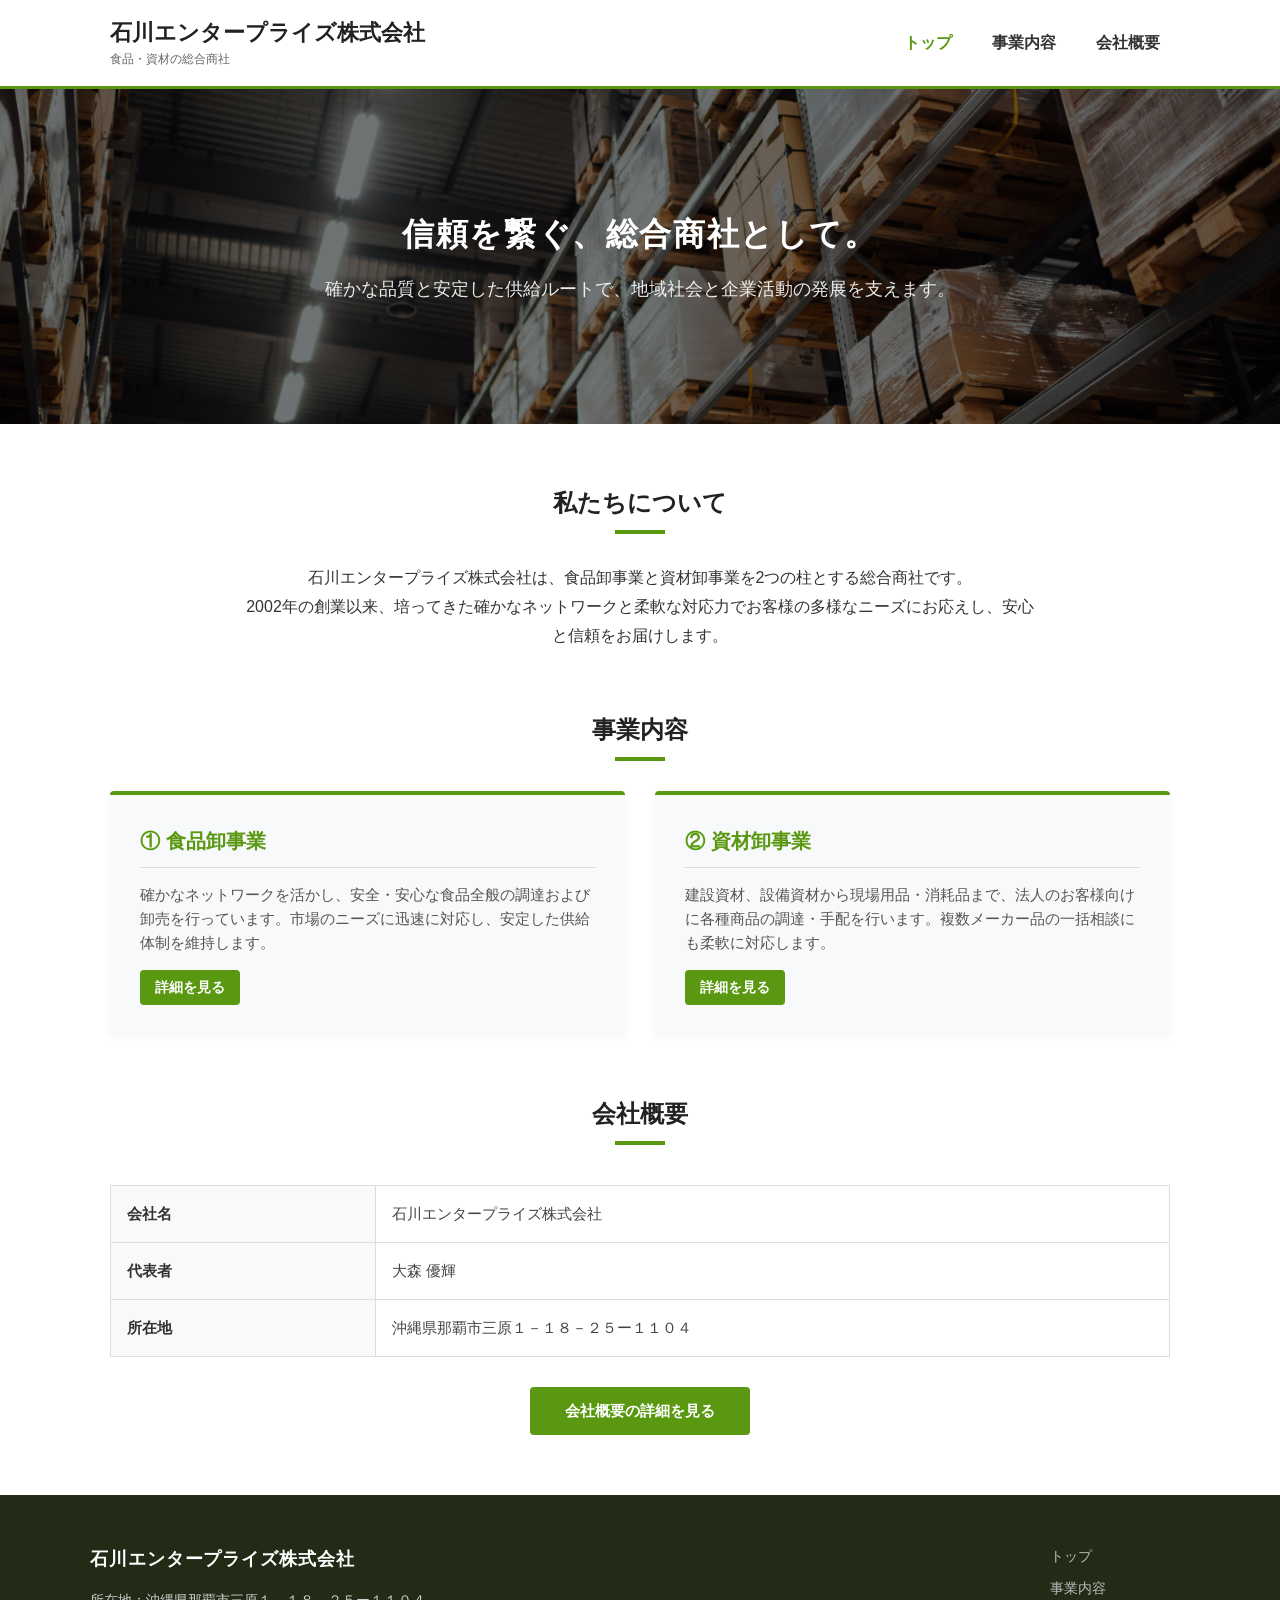
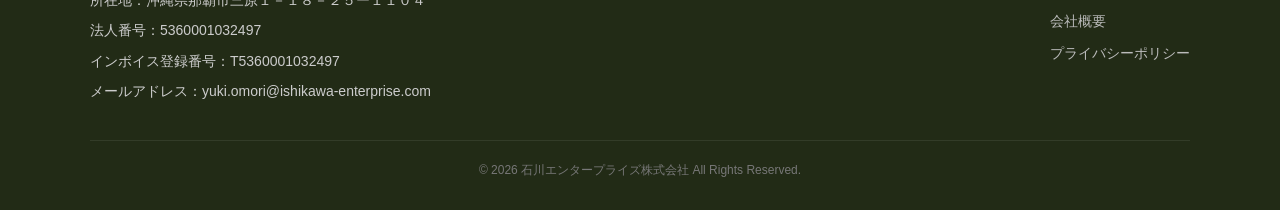
<file: index.html>
<!DOCTYPE html>
<html lang="ja">
<head>
    <meta charset="UTF-8">
    <meta name="viewport" content="width=device-width, initial-scale=1.0">
    <title>石川エンタープライズ株式会社｜食品・資材の総合商社</title>
    <link rel="stylesheet" href="css/style.css">
</head>
<body>

<header>
    <div class="header-container">
        <div class="logo">
            <a href="index.html">石川エンタープライズ株式会社<span>食品・資材の総合商社</span></a>
        </div>
        <nav>
            <ul>
                <li><a href="index.html" class="active">トップ</a></li>
                <li><a href="business.html">事業内容</a></li>
                <li><a href="company.html">会社概要</a></li>
            </ul>
        </nav>
    </div>
</header>

<section class="hero">
    <div class="hero-content">
        <h2>信頼を繋ぐ、総合商社として。</h2>
        <p>確かな品質と安定した供給ルートで、地域社会と企業活動の発展を支えます。</p>
    </div>
</section>

<main>
    <section>
        <h2 class="section-title">私たちについて</h2>
        <p class="intro-text">
            石川エンタープライズ株式会社は、食品卸事業と資材卸事業を2つの柱とする総合商社です。<br>
            2002年の創業以来、培ってきた確かなネットワークと柔軟な対応力でお客様の多様なニーズにお応えし、安心と信頼をお届けします。
        </p>
    </section>

    <section>
        <h2 class="section-title">事業内容</h2>
        <div class="business-grid">
            <div class="business-card">
                <h3>① 食品卸事業</h3>
                <p>確かなネットワークを活かし、安全・安心な食品全般の調達および卸売を行っています。市場のニーズに迅速に対応し、安定した供給体制を維持します。</p>
                <div class="btn-container" style="text-align: left; margin-top: 15px;">
                    <a href="business.html" class="btn" style="padding: 6px 15px; font-size: 14px;">詳細を見る</a>
                </div>
            </div>
            <div class="business-card">
                <h3>② 資材卸事業</h3>
                <p>建設資材、設備資材から現場用品・消耗品まで、法人のお客様向けに各種商品の調達・手配を行います。複数メーカー品の一括相談にも柔軟に対応します。</p>
                <div class="btn-container" style="text-align: left; margin-top: 15px;">
                    <a href="business.html" class="btn" style="padding: 6px 15px; font-size: 14px;">詳細を見る</a>
                </div>
            </div>
        </div>
    </section>

    <section>
        <h2 class="section-title">会社概要</h2>
        <div class="table-container">
            <table class="company-table">
                <tr>
                    <th>会社名</th>
                    <td>石川エンタープライズ株式会社</td>
                </tr>
                <tr>
                    <th>代表者</th>
                    <td>大森 優輝</td>
                </tr>
                <tr>
                    <th>所在地</th>
                    <td>沖縄県那覇市三原１－１８－２５ー１１０４</td>
                </tr>
            </table>
        </div>
        <div class="btn-container">
            <a href="company.html" class="btn">会社概要の詳細を見る</a>
        </div>
    </section>
</main>

<footer>
    <div class="footer-container">
        <div class="footer-info">
            <h4>石川エンタープライズ株式会社</h4>
            <p>所在地：沖縄県那覇市三原１－１８－２５ー１１０４</p>
            <p>法人番号：5360001032497</p>
            <p>インボイス登録番号：T5360001032497</p>
            <p>メールアドレス：yuki.omori@ishikawa-enterprise.com</p>
        </div>
        <div class="footer-links">
            <ul>
                <li><a href="index.html">トップ</a></li>
                <li><a href="business.html">事業内容</a></li>
                <li><a href="company.html">会社概要</a></li>
                <li><a href="privacy.html">プライバシーポリシー</a></li>
            </ul>
        </div>
    </div>
    <div class="footer-bottom">
        <p>&copy; 2026 石川エンタープライズ株式会社 All Rights Reserved.</p>
    </div>
</footer>

</body>
</html>
</file>
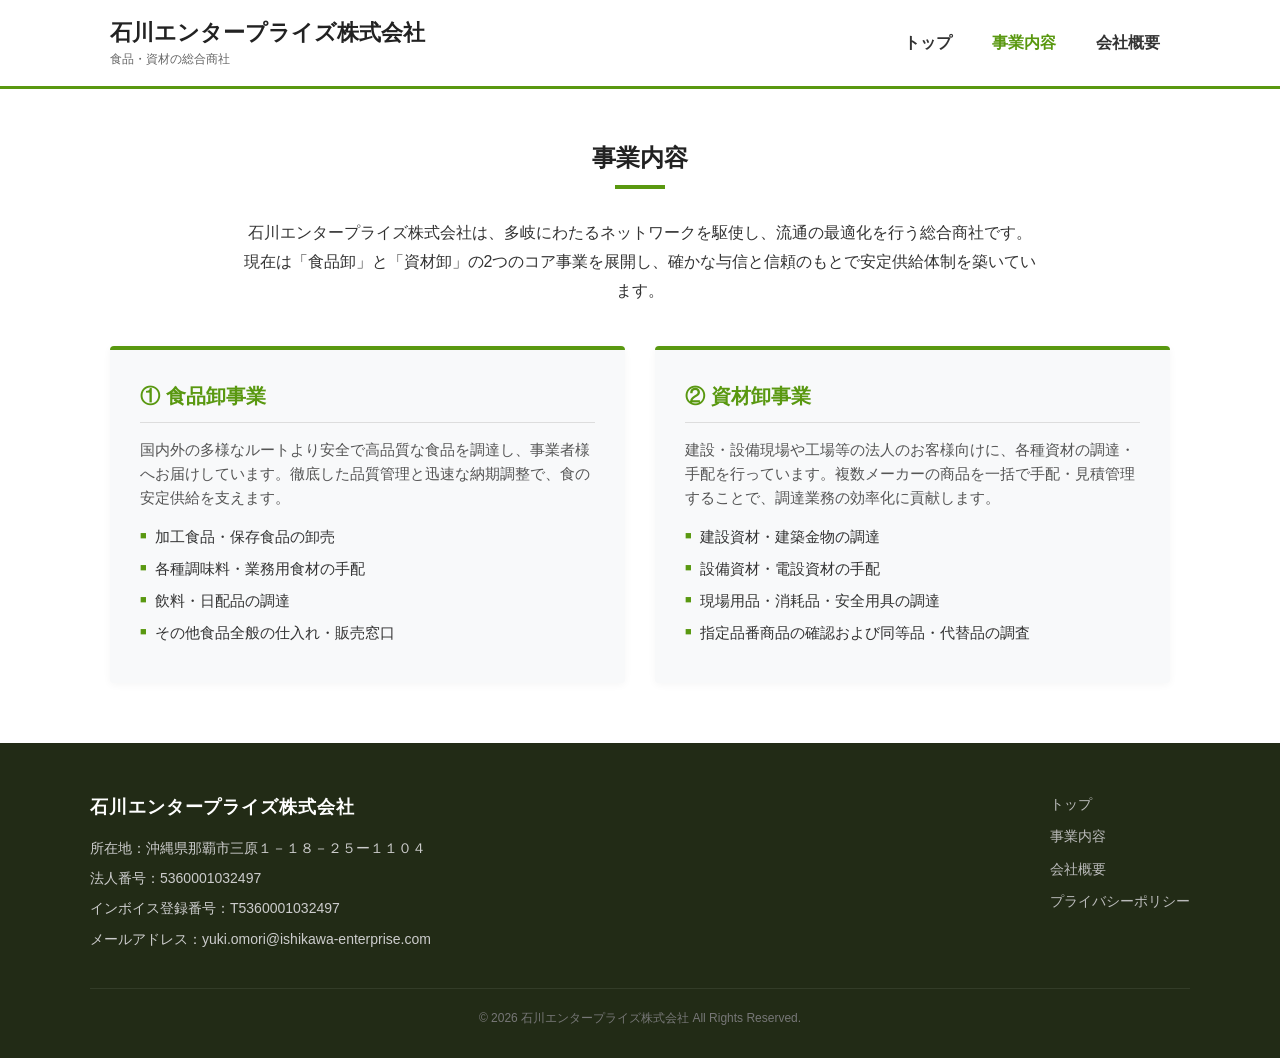
<file: business.html>
<!DOCTYPE html>
<html lang="ja">
<head>
    <meta charset="UTF-8">
    <meta name="viewport" content="width=device-width, initial-scale=1.0">
    <title>事業内容｜石川エンタープライズ株式会社</title>
    <link rel="stylesheet" href="css/style.css">
</head>
<body>

<header>
    <div class="header-container">
        <div class="logo">
            <a href="index.html">石川エンタープライズ株式会社<span>食品・資材の総合商社</span></a>
        </div>
        <nav>
            <ul>
                <li><a href="index.html">トップ</a></li>
                <li><a href="business.html" class="active">事業内容</a></li>
                <li><a href="company.html">会社概要</a></li>
            </ul>
        </nav>
    </div>
</header>

<main>
    <section>
        <h2 class="section-title">事業内容</h2>
        <p class="intro-text">
            石川エンタープライズ株式会社は、多岐にわたるネットワークを駆使し、流通の最適化を行う総合商社です。<br>
            現在は「食品卸」と「資材卸」の2つのコア事業を展開し、確かな与信と信頼のもとで安定供給体制を築いています。
        </p>

        <div class="business-grid">
            <div class="business-card">
                <h3>① 食品卸事業</h3>
                <p>国内外の多様なルートより安全で高品質な食品を調達し、事業者様へお届けしています。徹底した品質管理と迅速な納期調整で、食の安定供給を支えます。</p>
                <ul>
                    <li>加工食品・保存食品の卸売</li>
                    <li>各種調味料・業務用食材の手配</li>
                    <li>飲料・日配品の調達</li>
                    <li>その他食品全般の仕入れ・販売窓口</li>
                </ul>
            </div>

            <div class="business-card">
                <h3>② 資材卸事業</h3>
                <p>建設・設備現場や工場等の法人のお客様向けに、各種資材の調達・手配を行っています。複数メーカーの商品を一括で手配・見積管理することで、調達業務の効率化に貢献します。</p>
                <ul>
                    <li>建設資材・建築金物の調達</li>
                    <li>設備資材・電設資材の手配</li>
                    <li>現場用品・消耗品・安全用具の調達</li>
                    <li>指定品番商品の確認および同等品・代替品の調査</li>
                </ul>
            </div>
        </div>
    </section>
</main>

<footer>
    <div class="footer-container">
        <div class="footer-info">
            <h4>石川エンタープライズ株式会社</h4>
            <p>所在地：沖縄県那覇市三原１－１８－２５ー１１０４</p>
            <p>法人番号：5360001032497</p>
            <p>インボイス登録番号：T5360001032497</p>
            <p>メールアドレス：yuki.omori@ishikawa-enterprise.com</p>
        </div>
        <div class="footer-links">
            <ul>
                <li><a href="index.html">トップ</a></li>
                <li><a href="business.html">事業内容</a></li>
                <li><a href="company.html">会社概要</a></li>
                <li><a href="privacy.html">プライバシーポリシー</a></li>
            </ul>
        </div>
    </div>
    <div class="footer-bottom">
        <p>&copy; 2026 石川エンタープライズ株式会社 All Rights Reserved.</p>
    </div>
</footer>

</body>
</html>
</file>
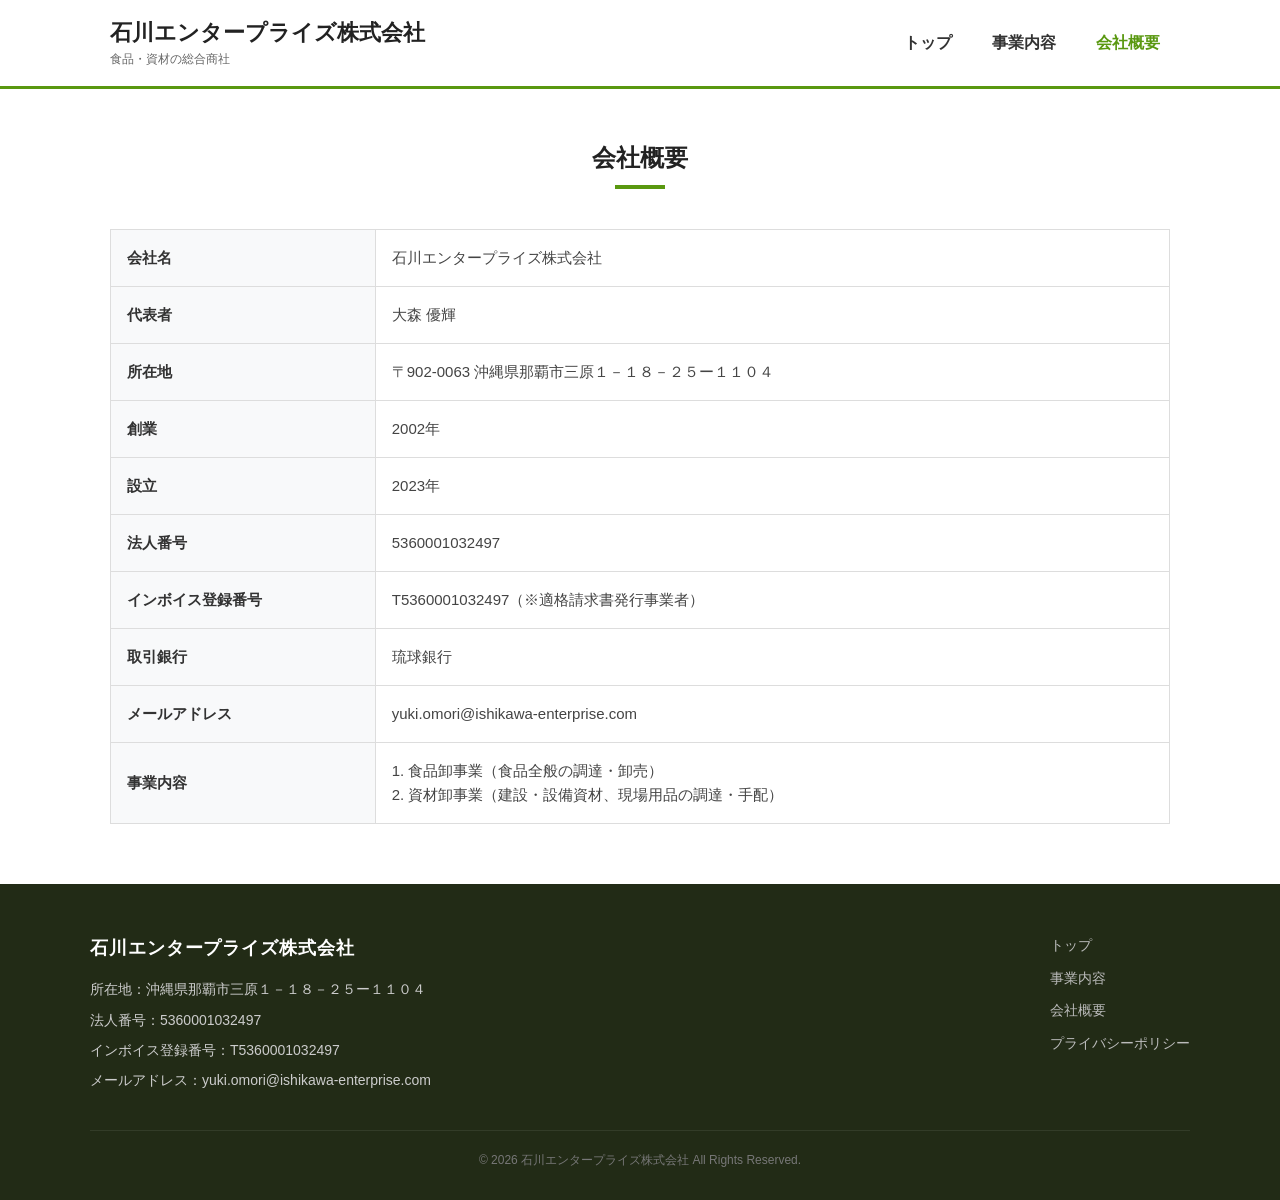
<file: company.html>
<!DOCTYPE html>
<html lang="ja">
<head>
    <meta charset="UTF-8">
    <meta name="viewport" content="width=device-width, initial-scale=1.0">
    <title>会社概要｜石川エンタープライズ株式会社</title>
    <link rel="stylesheet" href="css/style.css">
</head>
<body>

<header>
    <div class="header-container">
        <div class="logo">
            <a href="index.html">石川エンタープライズ株式会社<span>食品・資材の総合商社</span></a>
        </div>
        <nav>
            <ul>
                <li><a href="index.html">トップ</a></li>
                <li><a href="business.html">事業内容</a></li>
                <li><a href="company.html" class="active">会社概要</a></li>
            </ul>
        </nav>
    </div>
</header>

<main>
    <section>
        <h2 class="section-title">会社概要</h2>
        <div class="table-container">
            <table class="company-table">
                <tr>
                    <th>会社名</th>
                    <td>石川エンタープライズ株式会社</td>
                </tr>
                <tr>
                    <th>代表者</th>
                    <td>大森 優輝</td>
                </tr>
                <tr>
                    <th>所在地</th>
                    <td>〒902-0063 沖縄県那覇市三原１－１８－２５ー１１０４</td>
                </tr>
                <tr>
                    <th>創業</th>
                    <td>2002年</td>
                </tr>
                <tr>
                    <th>設立</th>
                    <td>2023年</td>
                </tr>
                <tr>
                    <th>法人番号</th>
                    <td>5360001032497</td>
                </tr>
                <tr>
                    <th>インボイス登録番号</th>
                    <td>T5360001032497（※適格請求書発行事業者）</td>
                </tr>
                <tr>
                    <th>取引銀行</th>
                    <td>琉球銀行</td>
                </tr>
                <tr>
<th>メールアドレス</th>
<td><a href="mailto:yuki.omori@ishikawa-enterprise.com">yuki.omori@ishikawa-enterprise.com</a></td>
                </tr>
                <tr>
                    <th>事業内容</th>
                    <td>
                        1. 食品卸事業（食品全般の調達・卸売）<br>
                        2. 資材卸事業（建設・設備資材、現場用品の調達・手配）
                    </td>
                </tr>
            </table>
        </div>
    </section>
</main>

<footer>
    <div class="footer-container">
        <div class="footer-info">
            <h4>石川エンタープライズ株式会社</h4>
            <p>所在地：沖縄県那覇市三原１－１８－２５ー１１０４</p>
            <p>法人番号：5360001032497</p>
            <p>インボイス登録番号：T5360001032497</p>
            <p>メールアドレス：yuki.omori@ishikawa-enterprise.com</p>
        </div>
        <div class="footer-links">
            <ul>
                <li><a href="index.html">トップ</a></li>
                <li><a href="business.html">事業内容</a></li>
                <li><a href="company.html">会社概要</a></li>
                <li><a href="privacy.html">プライバシーポリシー</a></li>
            </ul>
        </div>
    </div>
    <div class="footer-bottom">
        <p>&copy; 2026 石川エンタープライズ株式会社 All Rights Reserved.</p>
    </div>
</footer>

</body>
</html>
</file>
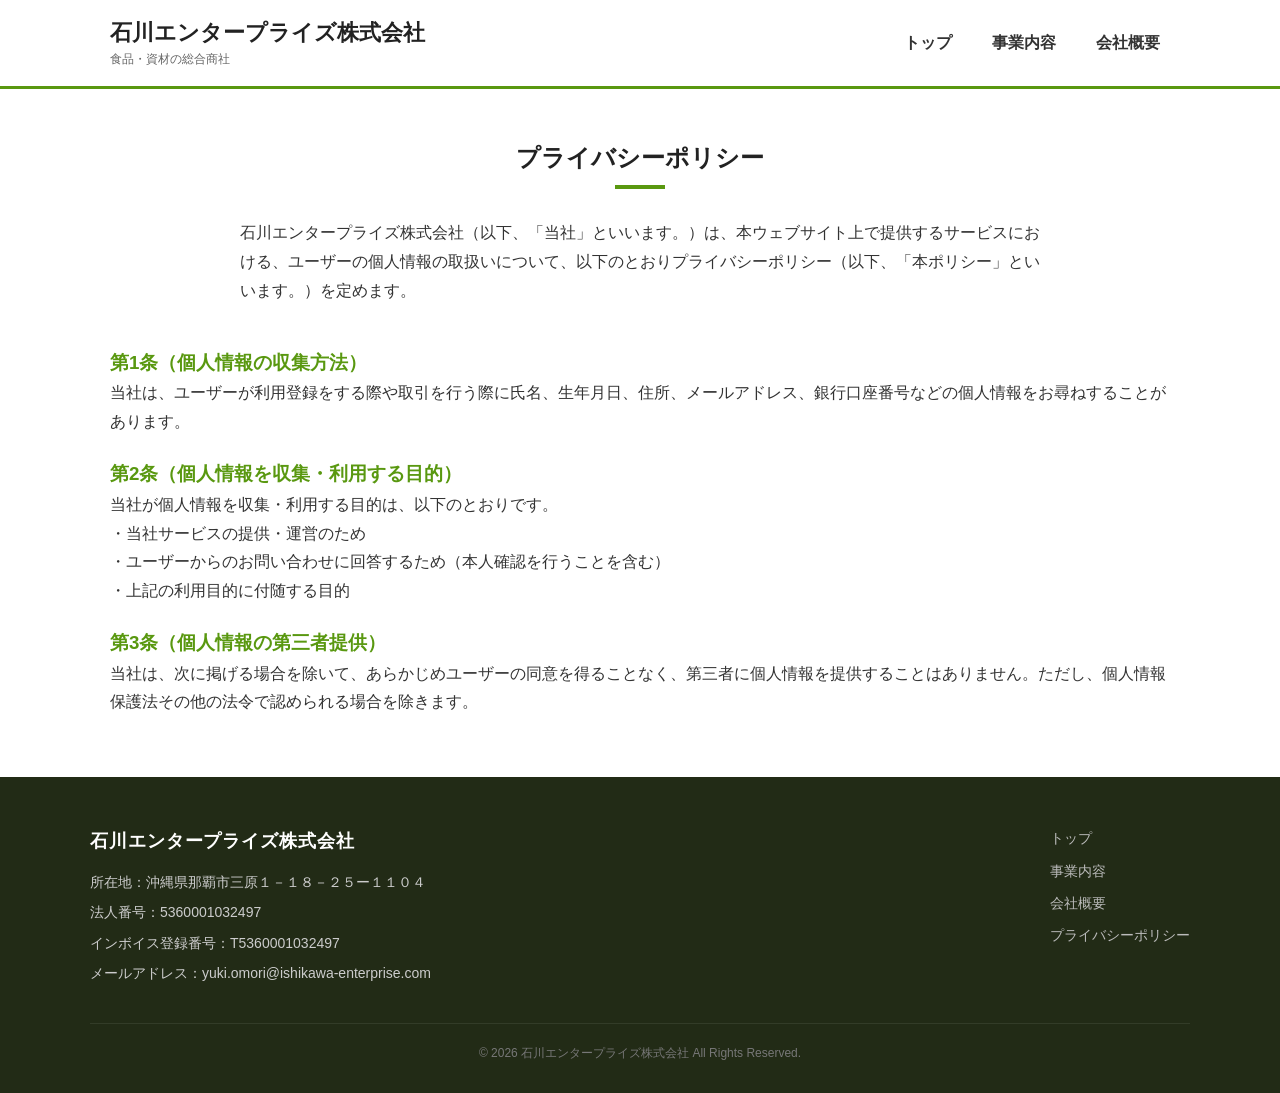
<file: privacy.html>
<!DOCTYPE html>
<html lang="ja">
<head>
    <meta charset="UTF-8">
    <meta name="viewport" content="width=device-width, initial-scale=1.0">
    <title>プライバシーポリシー｜石川エンタープライズ株式会社</title>
    <link rel="stylesheet" href="css/style.css">
</head>
<body>

<header>
    <div class="header-container">
        <div class="logo">
            <a href="index.html">石川エンタープライズ株式会社<span>食品・資材の総合商社</span></a>
        </div>
        <nav>
            <ul>
                <li><a href="index.html">トップ</a></li>
                <li><a href="business.html">事業内容</a></li>
                <li><a href="company.html">会社概要</a></li>
            </ul>
        </nav>
    </div>
</header>

<main>
    <section>
        <h2 class="section-title">プライバシーポリシー</h2>
        <p class="intro-text" style="text-align: left; font-size: 16px;">
            石川エンタープライズ株式会社（以下、「当社」といいます。）は、本ウェブサイト上で提供するサービスにおける、ユーザーの個人情報の取扱いについて、以下のとおりプライバシーポリシー（以下、「本ポリシー」といいます。）を定めます。
        </p>
        <div style="line-height: 1.8; margin-top: 20px;">
            <h3 style="margin-top: 20px; color: var(--main-color);">第1条（個人情報の収集方法）</h3>
            <p>当社は、ユーザーが利用登録をする際や取引を行う際に氏名、生年月日、住所、メールアドレス、銀行口座番号などの個人情報をお尋ねすることがあります。</p>

            <h3 style="margin-top: 20px; color: var(--main-color);">第2条（個人情報を収集・利用する目的）</h3>
            <p>当社が個人情報を収集・利用する目的は、以下のとおりです。</p>
            <ul>
                <li>・当社サービスの提供・運営のため</li>
                <li>・ユーザーからのお問い合わせに回答するため（本人確認を行うことを含む）</li>
                <li>・上記の利用目的に付随する目的</li>
            </ul>

            <h3 style="margin-top: 20px; color: var(--main-color);">第3条（個人情報の第三者提供）</h3>
            <p>当社は、次に掲げる場合を除いて、あらかじめユーザーの同意を得ることなく、第三者に個人情報を提供することはありません。ただし、個人情報保護法その他の法令で認められる場合を除きます。</p>
        </div>
    </section>
</main>

<footer>
    <div class="footer-container">
        <div class="footer-info">
            <h4>石川エンタープライズ株式会社</h4>
            <p>所在地：沖縄県那覇市三原１－１８－２５ー１１０４</p>
            <p>法人番号：5360001032497</p>
            <p>インボイス登録番号：T5360001032497</p>
            <p>メールアドレス：yuki.omori@ishikawa-enterprise.com</p>
        </div>
        <div class="footer-links">
            <ul>
                <li><a href="index.html">トップ</a></li>
                <li><a href="business.html">事業内容</a></li>
                <li><a href="company.html">会社概要</a></li>
                <li><a href="privacy.html">プライバシーポリシー</a></li>
            </ul>
        </div>
    </div>
    <div class="footer-bottom">
        <p>&copy; 2026 石川エンタープライズ株式会社 All Rights Reserved.</p>
    </div>
</footer>

</body>
</html>
</file>
<file: css/style.css>
:root {
    --main-color: #599810;
    --main-color-hover: #43730c;
    --text-color: #333333;
    --bg-light: #f8f9fa;
    --bg-footer: #222b16;
    --border-color: #dddddd;
}

* {
    box-sizing: border-box;
    margin: 0;
    padding: 0;
}

body {
    font-family: "Helvetica Neue", Arial, "Hiragino Kaku Gothic ProN", "Hiragino Sans", Meiryo, sans-serif;
    color: var(--text-color);
    line-height: 1.6;
    background-color: #ffffff;
}

a {
    color: inherit;
    text-decoration: none;
}

ul {
    list-style: none;
}

/* Header */
header {
    background-color: #ffffff;
    border-bottom: 3px solid var(--main-color);
    position: sticky;
    top: 0;
    z-index: 100;
}

.header-container {
    max-width: 1100px;
    margin: 0 auto;
    padding: 20px;
    display: flex;
    justify-content: space-between;
    align-items: center;
    flex-wrap: wrap;
}

.logo a {
    font-size: 22px;
    font-weight: bold;
    color: #222222;
    line-height: 1.2;
}

.logo span {
    font-size: 12px;
    display: block;
    color: #666666;
    font-weight: normal;
    margin-top: 4px;
}

nav ul {
    display: flex;
    gap: 20px;
}

nav a {
    font-weight: bold;
    padding: 5px 10px;
    transition: color 0.3s;
}

nav a:hover, nav a.active {
    color: var(--main-color);
}

/* Hero Section */
.hero {
    background-image: linear-gradient(rgba(0,0,0,0.45), rgba(0,0,0,0.45)), url('../img/hero.jpg');
    background-size: cover;
    background-position: center;
    background-color: var(--main-color);
    color: #ffffff;
    text-align: center;
    padding: 120px 20px;
}

.hero-content h2 {
    font-size: 32px;
    margin-bottom: 15px;
    letter-spacing: 0.05em;
}

.hero-content p {
    font-size: 18px;
    max-width: 800px;
    margin: 0 auto;
    opacity: 0.9;
}

/* Main Layout */
main {
    max-width: 1100px;
    margin: 50px auto;
    padding: 0 20px;
}

section {
    margin-bottom: 60px;
}

h2.section-title {
    font-size: 24px;
    position: relative;
    padding-bottom: 12px;
    margin-bottom: 30px;
    text-align: center;
    color: #222222;
}

h2.section-title::after {
    content: '';
    position: absolute;
    bottom: 0;
    left: 50%;
    transform: translateX(-50%);
    width: 50px;
    height: 4px;
    background-color: var(--main-color);
}

.intro-text {
    text-align: center;
    font-size: 16px;
    max-width: 800px;
    margin: 0 auto 40px auto;
    line-height: 1.8;
}

/* Business Grid (2軸構成) */
.business-grid {
    display: grid;
    grid-template-columns: repeat(auto-fit, minmax(340px, 1fr));
    gap: 30px;
    margin-top: 20px;
}

.business-card {
    background-color: var(--bg-light);
    border-top: 4px solid var(--main-color);
    padding: 30px;
    border-radius: 4px;
    box-shadow: 0 2px 8px rgba(0,0,0,0.04);
}

.business-card h3 {
    font-size: 20px;
    margin-bottom: 15px;
    color: var(--main-color);
    border-bottom: 1px solid var(--border-color);
    padding-bottom: 10px;
}

.business-card p {
    font-size: 15px;
    color: #555555;
    margin-bottom: 15px;
}

.business-card ul {
    margin-top: 10px;
}

.business-card li {
    position: relative;
    padding-left: 15px;
    margin-bottom: 8px;
    font-size: 15px;
}

.business-card li::before {
    content: '■';
    position: absolute;
    left: 0;
    color: var(--main-color);
    font-size: 11px;
    top: 2px;
}

/* Table Style */
.table-container {
    overflow-x: auto;
    background: #ffffff;
}

table.company-table {
    width: 100%;
    border-collapse: collapse;
    margin-top: 10px;
}

table.company-table th, table.company-table td {
    border: 1px solid var(--border-color);
    padding: 16px;
    text-align: left;
    font-size: 15px;
}

table.company-table th {
    background-color: var(--bg-light);
    width: 25%;
    font-weight: bold;
    color: #333333;
}

table.company-table td {
    color: #444444;
}

/* Buttons */
.btn-container {
    text-align: center;
    margin-top: 30px;
}

.btn {
    display: inline-block;
    background-color: var(--main-color);
    color: #ffffff;
    padding: 12px 35px;
    border-radius: 4px;
    font-weight: bold;
    font-size: 15px;
    transition: background-color 0.3s;
}

.btn:hover {
    background-color: var(--main-color-hover);
}

/* Footer */
footer {
    background-color: var(--bg-footer);
    color: #ffffff;
    padding: 50px 20px 30px 20px;
    font-size: 14px;
}

.footer-container {
    max-width: 1100px;
    margin: 0 auto;
    display: flex;
    justify-content: space-between;
    flex-wrap: wrap;
    gap: 40px;
}

.footer-info h4 {
    font-size: 18px;
    margin-bottom: 15px;
    letter-spacing: 0.05em;
}

.footer-info p {
    margin-bottom: 8px;
    color: #cccccc;
}

.footer-links ul {
    display: flex;
    flex-direction: column;
    gap: 10px;
}

.footer-links a {
    color: #bbbbbb;
    transition: color 0.3s;
}

.footer-links a:hover {
    color: #ffffff;
    text-decoration: underline;
}

.footer-bottom {
    max-width: 1100px;
    margin: 30px auto 0 auto;
    padding-top: 20px;
    border-top: 1px solid rgba(255,255,255,0.08);
    text-align: center;
    color: #777777;
    font-size: 12px;
}

/* Responsive (スマホ対応) */
@media (max-width: 768px) {
    .header-container {
        flex-direction: column;
        text-align: center;
        gap: 15px;
        padding: 15px;
    }
    nav ul {
        justify-content: center;
        gap: 10px;
    }
    .hero {
        padding: 80px 20px;
    }
    .hero-content h2 {
        font-size: 24px;
    }
    .hero-content p {
        font-size: 15px;
    }
    .footer-container {
        flex-direction: column;
        gap: 30px;
    }
    .footer-links ul {
        flex-direction: row;
        flex-wrap: wrap;
        gap: 15px;
    }
    table.company-table th, table.company-table td {
        display: block;
        width: 100% !important;
    }
    table.company-table th {
        border-bottom: none;
    }
}
</file>
